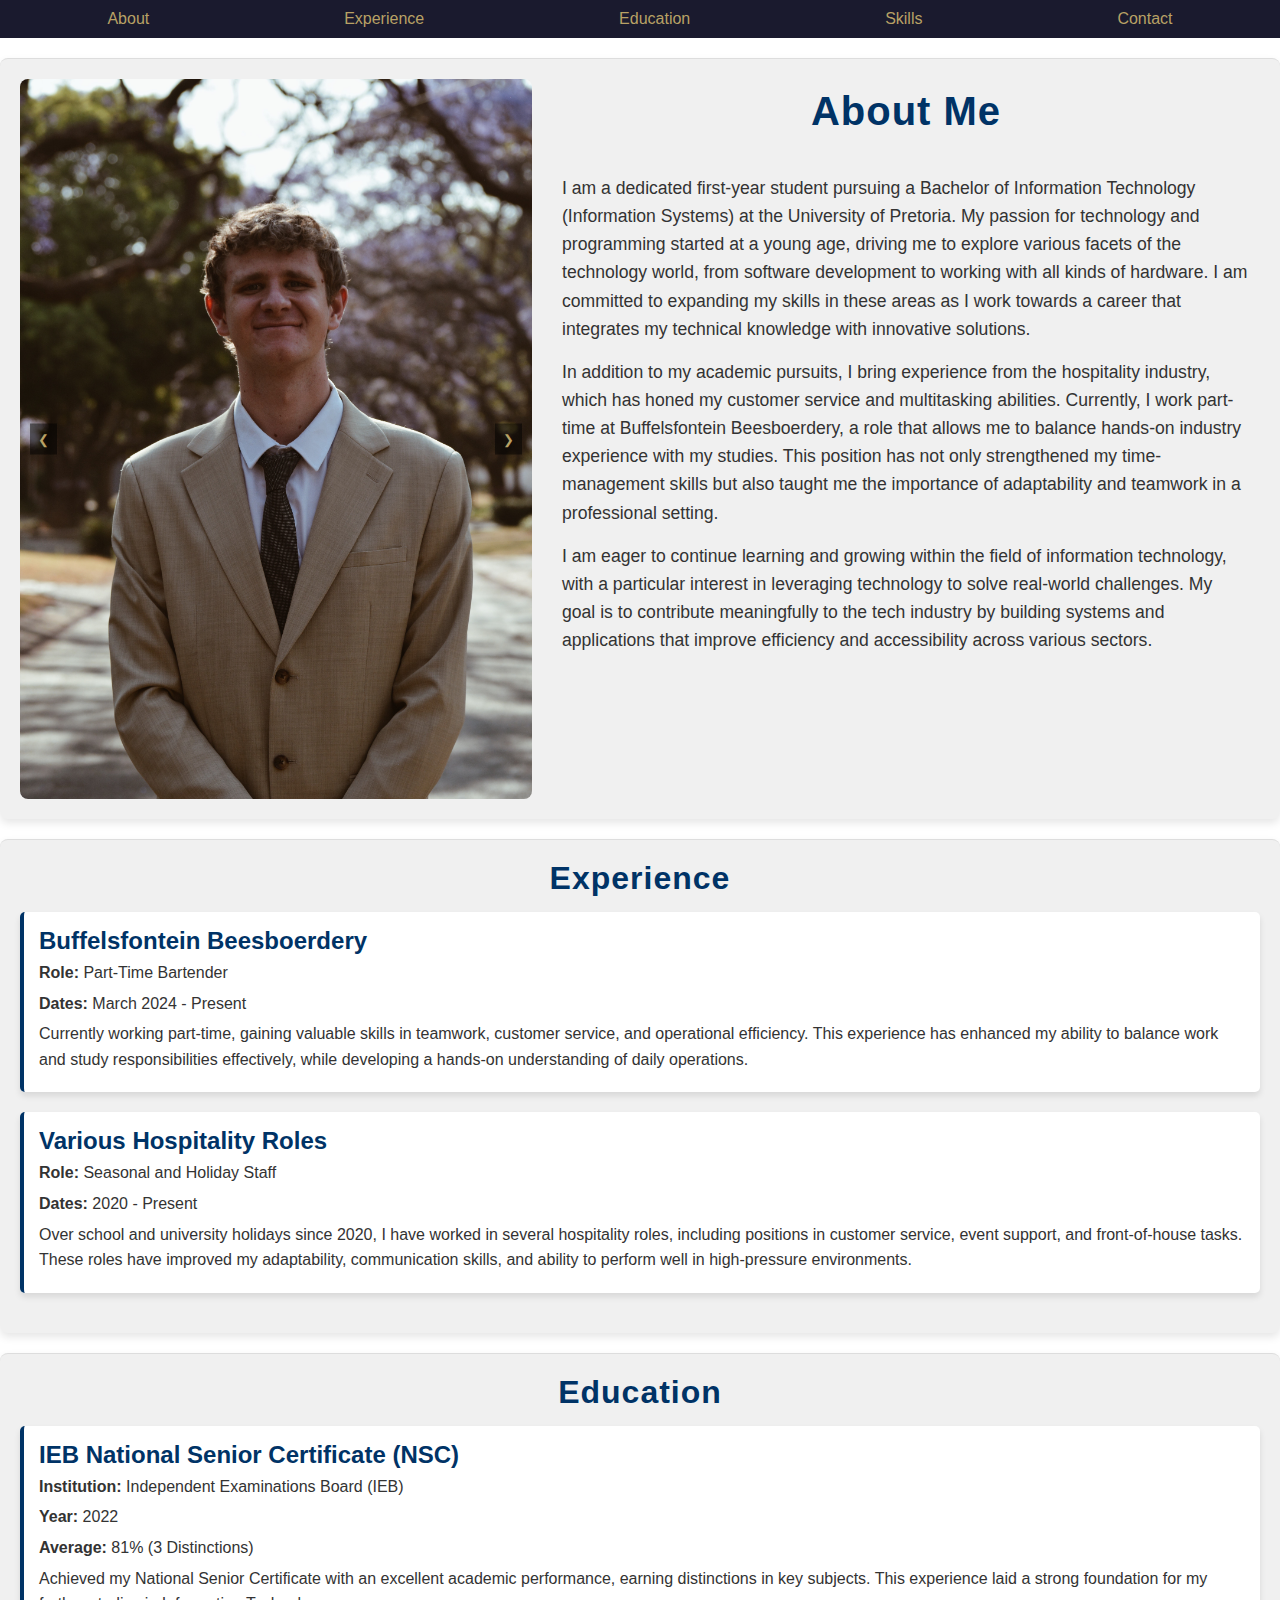
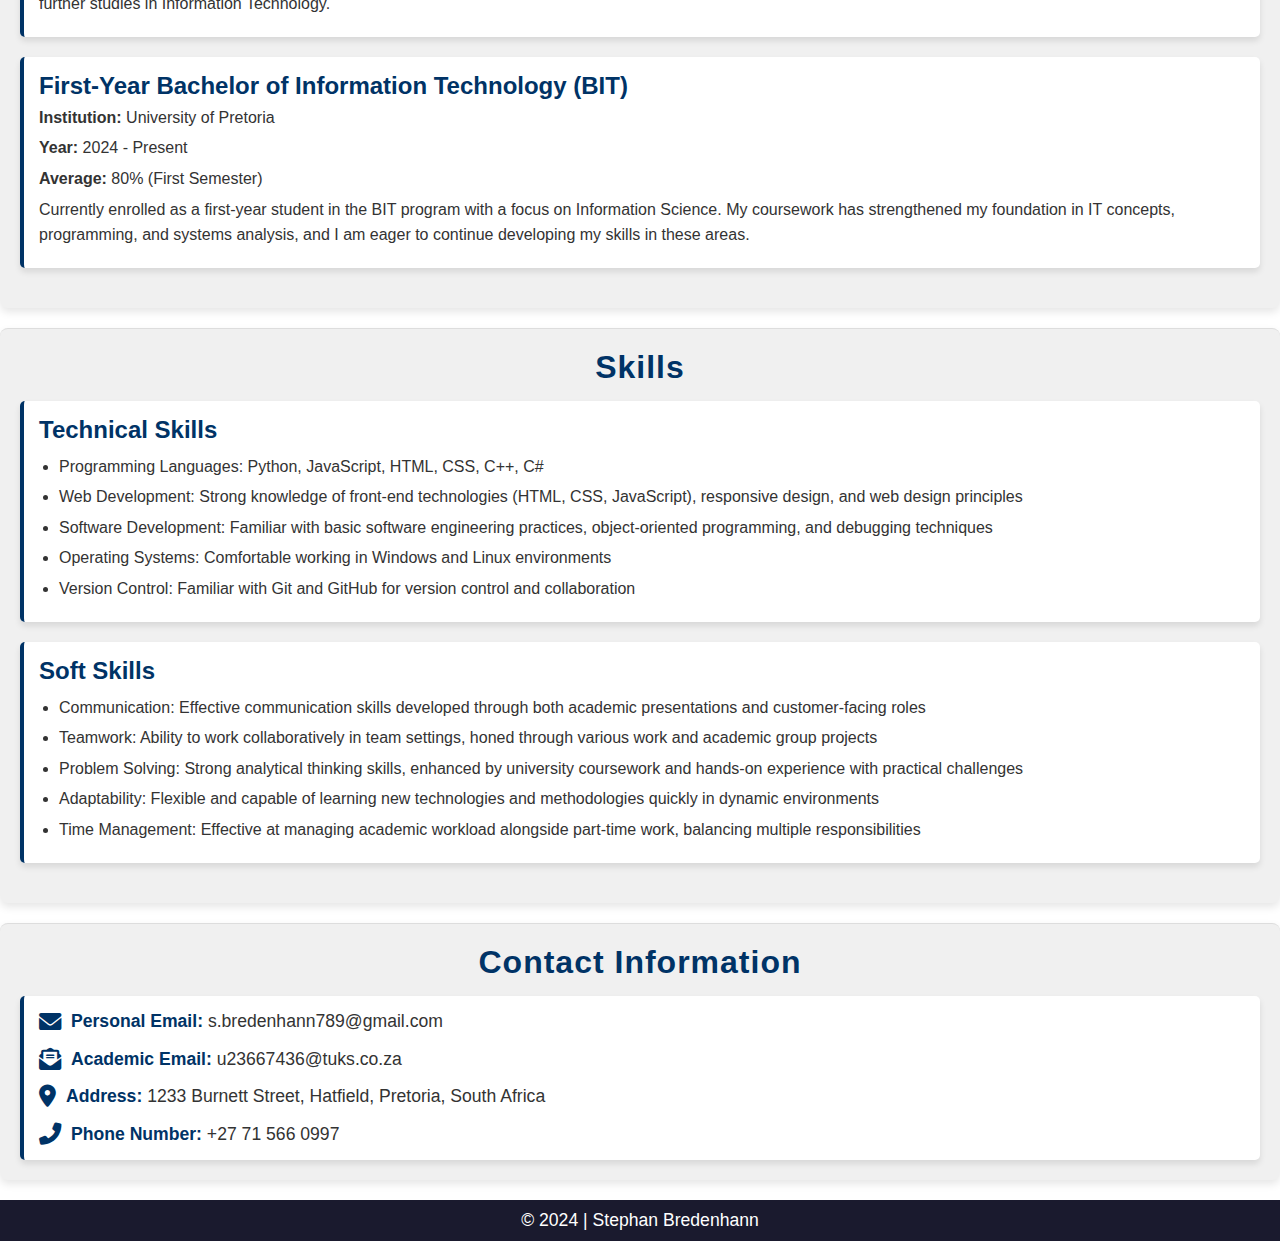
<file: index.html>
<!DOCTYPE html>
<html lang="en">
<head>
    <meta charset="UTF-8">
    <meta name="viewport" content="width=device-width, initial-scale=1.0">
    <title>Stephan Bredenhann</title>
    <link rel="stylesheet" href="style.css">
    <link rel="stylesheet" href="https://cdnjs.cloudflare.com/ajax/libs/font-awesome/6.0.0-beta3/css/all.min.css">
    <link rel="icon" href="icon.png" type="image/x-icon">
</head>
<body>
    <header>
        <nav class="sticky-nav">
            <ul>
                <li><a href="#about">About</a></li>
                <li><a href="#experience">Experience</a></li>
                <li><a href="#education">Education</a></li>
                <li><a href="#skills">Skills</a></li>
                <li><a href="#contact">Contact</a></li>
            </ul>
        </nav>
    </header>

    <main>
        <section class="intro-section" id="about-me">
            <div class="carousel">
                <img id="carousel-image" src="image1.jpeg" alt="Carousel Image">
                <button class="carousel-button prev" onclick="prevImage()">❮</button>
                <button class="carousel-button next" onclick="nextImage()">❯</button>
            </div>
            <div class="about-intro">
                <h2>About Me</h2>
                <p>
                    I am a dedicated first-year student pursuing a Bachelor of Information Technology (Information Systems) at the University of Pretoria. 
                    My passion for technology and programming started at a young age, driving me to explore various facets of the technology world, from software development to working with all kinds of hardware. 
                    I am committed to expanding my skills in these areas as I work towards a career that integrates my technical knowledge with innovative solutions.
                </p>
                <p>
                    In addition to my academic pursuits, I bring experience from the hospitality industry, which has honed my customer service and multitasking abilities. 
                    Currently, I work part-time at Buffelsfontein Beesboerdery, a role that allows me to balance hands-on industry experience with my studies. 
                    This position has not only strengthened my time-management skills but also taught me the importance of adaptability and teamwork in a professional setting.
                </p>
                <p>
                    I am eager to continue learning and growing within the field of information technology, with a particular interest in leveraging technology to solve real-world challenges. 
                    My goal is to contribute meaningfully to the tech industry by building systems and applications that improve efficiency and accessibility across various sectors.
                </p>
            </div>
        </section>

        
        <section id="experience">
            <h2>Experience</h2>
            <div class="experience-item">
                <h3>Buffelsfontein Beesboerdery</h3>
                <p><strong>Role:</strong> Part-Time Bartender</p>
                <p><strong>Dates:</strong> March 2024 - Present</p>
                <p>
                    Currently working part-time, gaining valuable skills in teamwork, customer service, and operational efficiency. 
                    This experience has enhanced my ability to balance work and study responsibilities effectively, while developing a hands-on understanding of daily operations.
                </p>
            </div>
            <div class="experience-item">
                <h3>Various Hospitality Roles</h3>
                <p><strong>Role:</strong> Seasonal and Holiday Staff</p>
                <p><strong>Dates:</strong> 2020 - Present</p>
                <p>
                    Over school and university holidays since 2020, I have worked in several hospitality roles, including positions in customer service, event support, and front-of-house tasks. 
                    These roles have improved my adaptability, communication skills, and ability to perform well in high-pressure environments.
                </p>
            </div>
        </section>
        

        <section id="education">
            <h2>Education</h2>
            <div class="education-item">
                <h3>IEB National Senior Certificate (NSC)</h3>
                <p><strong>Institution:</strong> Independent Examinations Board (IEB)</p>
                <p><strong>Year:</strong> 2022</p>
                <p><strong>Average:</strong> 81% (3 Distinctions)</p>
                <p>
                    Achieved my National Senior Certificate with an excellent academic performance, earning distinctions in key subjects. 
                    This experience laid a strong foundation for my further studies in Information Technology.
                </p>
            </div>
            <div class="education-item">
                <h3>First-Year Bachelor of Information Technology (BIT)</h3>
                <p><strong>Institution:</strong> University of Pretoria</p>
                <p><strong>Year:</strong> 2024 - Present</p>
                <p><strong>Average:</strong> 80% (First Semester)</p>
                <p>
                    Currently enrolled as a first-year student in the BIT program with a focus on Information Science. 
                    My coursework has strengthened my foundation in IT concepts, programming, and systems analysis, 
                    and I am eager to continue developing my skills in these areas.
                </p>
            </div>
        </section>
        

        <section id="skills">
            <h2>Skills</h2>
            <div class="skills-item">
                <h3>Technical Skills</h3>
                <ul>
                    <li>Programming Languages: Python, JavaScript, HTML, CSS, C++, C#</li>
                    <li>Web Development: Strong knowledge of front-end technologies (HTML, CSS, JavaScript), responsive design, and web design principles</li>
                    <li>Software Development: Familiar with basic software engineering practices, object-oriented programming, and debugging techniques</li>
                    <li>Operating Systems: Comfortable working in Windows and Linux environments</li>
                    <li>Version Control: Familiar with Git and GitHub for version control and collaboration</li>
                </ul>
            </div>
            <div class="skills-item">
                <h3>Soft Skills</h3>
                <ul>
                    <li>Communication: Effective communication skills developed through both academic presentations and customer-facing roles</li>
                    <li>Teamwork: Ability to work collaboratively in team settings, honed through various work and academic group projects</li>
                    <li>Problem Solving: Strong analytical thinking skills, enhanced by university coursework and hands-on experience with practical challenges</li>
                    <li>Adaptability: Flexible and capable of learning new technologies and methodologies quickly in dynamic environments</li>
                    <li>Time Management: Effective at managing academic workload alongside part-time work, balancing multiple responsibilities</li>
                </ul>
            </div>
        </section>

        <section id="contact">
            <h2>Contact Information</h2>
            <div class="contact-info">
                <div class="contact-item">
                    <i class="fas fa-envelope"></i>
                    <p><strong>Personal Email:</strong> s.bredenhann789@gmail.com</p>
                </div>
                <div class="contact-item">
                    <i class="fas fa-envelope-open-text"></i>
                    <p><strong>Academic Email:</strong> u23667436@tuks.co.za</p>
                </div>
                <div class="contact-item">
                    <i class="fas fa-map-marker-alt"></i>
                    <p><strong>Address:</strong> 1233 Burnett Street, Hatfield, Pretoria, South Africa</p>
                </div>
                <div class="contact-item">
                    <i class="fas fa-phone-alt"></i>
                    <p><strong>Phone Number:</strong> +27 71 566 0997</p>
                </div>
            </div>
        </section>     
        
    </main>

    <footer>
        <p>&copy; 2024 | Stephan Bredenhann</p>
    </footer>
    
    <script src="scripts.js"></script>
</body>
</html>
</file>
<file: style.css>
/*I am aware that there is alot of copy pasted code that could have been more streamlined. will change to section and section-item later, instead of having multiple classes and IDs */

* {
    margin: 0;
    padding: 0;
    box-sizing: border-box;
}

body {
    font-family: Arial, sans-serif;
    background-color: white;
    color: #333;
}
/*Nav will not be sticky for now*/


.sticky-nav {
    position: sticky;
    top: 0;
    background-color: #1a1a2e;
    padding: 10px;
    z-index: 1000;
}

.sticky-nav ul {
    list-style-type: none;
    display: flex;
    justify-content: space-around;
}

.sticky-nav ul li a {
    color: #b8a165;
    text-decoration: none;
    padding: 8px 16px;
}

.sticky-nav ul li a:hover {
    background-color: #b8a165;
    color: #1a1a2e;
}

.intro-section {
    display: flex;
    padding: 20px;
    gap: 20px;
}

.carousel {
    position: relative;
    width: 40vw;   
    height: 80vh;   
}

.carousel img {
    width: 100%;
    height: 100%;
    object-fit: cover;
    border-radius: 8px;
}

.carousel-button {
    position: absolute;
    top: 50%;
    transform: translateY(-50%);
    background-color: rgba(0, 0, 0, 0.5);
    color: #b8a165;
    border: none;
    padding: 8px;
    cursor: pointer;
    z-index: 10; 
}

.carousel-button.prev {
    left: 10px; 
}

.carousel-button.next {
    right: 10px; 
}



.about-intro {
    flex: 1;
    padding: 10px;
}

.about-intro h2 {
    color: #1a1a2e;
}

section {
    padding: 20px;
    border-top: 1px solid #ddd;
}

section h2 {
    color: #1a1a2e;
}

section p {
    margin: 10px 0 20px;
}

#about-me {
    background-color: #f0f0f0; 
    color: #1a1a2e; 
    padding: 20px;
    border-radius: 8px;
    margin: 20px 0;
    width: 100%; 
    box-shadow: 0 4px 8px rgba(0, 0, 0, 0.1);
}

#about-me h2 {
    font-size: 2.5em;
    color: #003366;
    margin-bottom: 40px;
    text-align: center;
    font-weight: bold;
    letter-spacing: 1px;
}

#about-me p {
    font-size: 1.1em;
    line-height: 1.6;
    margin: 15px 0;
    color: #333333;
    transition: color 0.3s ease;
}

#about-me p:hover {
    color: #b8a165; 
}

@media (max-width: 768px) {
    #about-me {
        padding: 15px;
    }

    #about-me h2 {
        font-size: 1.8em;
    }

    #about-me p {
        font-size: 1em;
    }
}

#experience {
    background-color: #f0f0f0;
    color: #1a1a2e;
    padding: 20px;
    border-radius: 8px;
    margin: 20px 0;
    width: 100%;
    box-shadow: 0 4px 8px rgba(0, 0, 0, 0.1);
}

#experience h2 {
    font-size: 2em;
    color: #003366; 
    margin-bottom: 15px;
    text-align: center;
    font-weight: bold;
    letter-spacing: 1px;
}

.experience-item {
    margin-bottom: 20px;
    padding: 15px;
    background-color: #ffffff;
    border-left: 4px solid #003366; 
    box-shadow: 0 4px 6px rgba(0, 0, 0, 0.1);
    border-radius: 5px;
    transition: all 0.2s ease; 
}

.experience-item h3 {
    font-size: 1.5em;
    color: #003366;
    margin-top: 0;
}

.experience-item p {
    font-size: 1em;
    line-height: 1.6;
    color: #333333;
    margin: 5px 0;
}

.experience-item:hover {
    transform: scale(1.01); 
    border-left-color: #b8a165; 
}

.experience-item:hover h3 {
    color: #b8a165; 
    transition: all 0.5s ease;
}

#education {
    background-color: #f0f0f0;
    color: #1a1a2e;
    padding: 20px;
    border-radius: 8px;
    margin: 20px 0;
    width: 100%;
    box-shadow: 0 4px 8px rgba(0, 0, 0, 0.1);
}

#education h2 {
    font-size: 2em;
    color: #003366; 
    margin-bottom: 15px;
    text-align: center;
    font-weight: bold;
    letter-spacing: 1px;
}

.education-item {
    margin-bottom: 20px;
    padding: 15px;
    background-color: #ffffff;
    border-left: 4px solid #003366; 
    box-shadow: 0 4px 6px rgba(0, 0, 0, 0.1);
    border-radius: 5px;
    transition: all 0.2s ease; 
}

.education-item h3 {
    font-size: 1.5em;
    color: #003366;
    margin-top: 0;
}

.education-item p {
    font-size: 1em;
    line-height: 1.6;
    color: #333333;
    margin: 5px 0;
}

.education-item:hover {
    transform: scale(1.01); 
    border-left-color: #b8a165; 
}

.education-item:hover h3 {
    color: #b8a165; 
    transition: all 0.5s ease;
}

#skills {
    background-color: #f0f0f0;
    color: #1a1a2e;
    padding: 20px;
    border-radius: 8px;
    margin: 20px 0;
    width: 100%;
    box-shadow: 0 4px 8px rgba(0, 0, 0, 0.1);
}

#skills h2 {
    font-size: 2em;
    color: #003366; 
    margin-bottom: 15px;
    text-align: center;
    font-weight: bold;
    letter-spacing: 1px;
}

.skills-item {
    margin-bottom: 20px;
    padding: 15px;
    background-color: #ffffff;
    border-left: 4px solid #003366; 
    box-shadow: 0 4px 6px rgba(0, 0, 0, 0.1);
    border-radius: 5px;
    transition: all 0.2s ease; 
}

.skills-item h3 {
    font-size: 1.5em;
    color: #003366;
    margin-top: 0;
}

.skills-item ul {
    font-size: 1em;
    line-height: 1.6;
    color: #333333;
    margin: 10px 0 0 20px;
    padding: 0;
    list-style-type: disc;
}

.skills-item li {
    margin-bottom: 5px;
}

.skills-item:hover {
    transform: scale(1.01); 
    border-left-color: #b8a165; 
}

.skills-item:hover h3 {
    color: #b8a165; 
    transition: all 0.5s ease;
}

#contact {
    background-color: #f0f0f0;
    color: #1a1a2e;
    padding: 20px;
    border-radius: 8px;
    margin: 20px 0;
    width: 100%;
    box-shadow: 0 4px 8px rgba(0, 0, 0, 0.1);
}

#contact h2 {
    font-size: 2em;
    color: #003366; 
    margin-bottom: 15px;
    text-align: center;
    font-weight: bold;
    letter-spacing: 1px;
}

.contact-info {
    display: flex;
    flex-direction: column;
    gap: 15px;
    padding: 15px;
    background-color: #ffffff;
    border-left: 4px solid #003366; 
    box-shadow: 0 4px 6px rgba(0, 0, 0, 0.1);
    border-radius: 5px;
}

.contact-item {
    display: flex;
    align-items: center; 
    gap: 10px; 
}

.contact-item i {
    font-size: 1.4em;
    color: #003366; 
}

.contact-item p {
    font-size: 1.1em;
    color: #333333;
    margin: 0;
}

.contact-item p strong {
    color: #003366; 
}

#contact:hover .contact-item i,
#contact:hover .contact-item p strong,
#contact:hover .contact-info {
    color: #b8a165;
    transition: all 0.5s ease;
}

.contact-info:hover {
    transform: scale(1.01); 
    border-left-color: #b8a165; 
    transition: all 0.5s ease;
}

footer {
    background-color: #1a1a2e; 
    color: white; 
    text-align: center; 
    padding: 10px 0; 
    position: relative;
    width: 100%;
    font-size: 1.1em; 
    margin-top: 20px;
}

footer p {
    margin: 0; 
}

/*Some of the colors are not right, will fix at some point*/
</file>
